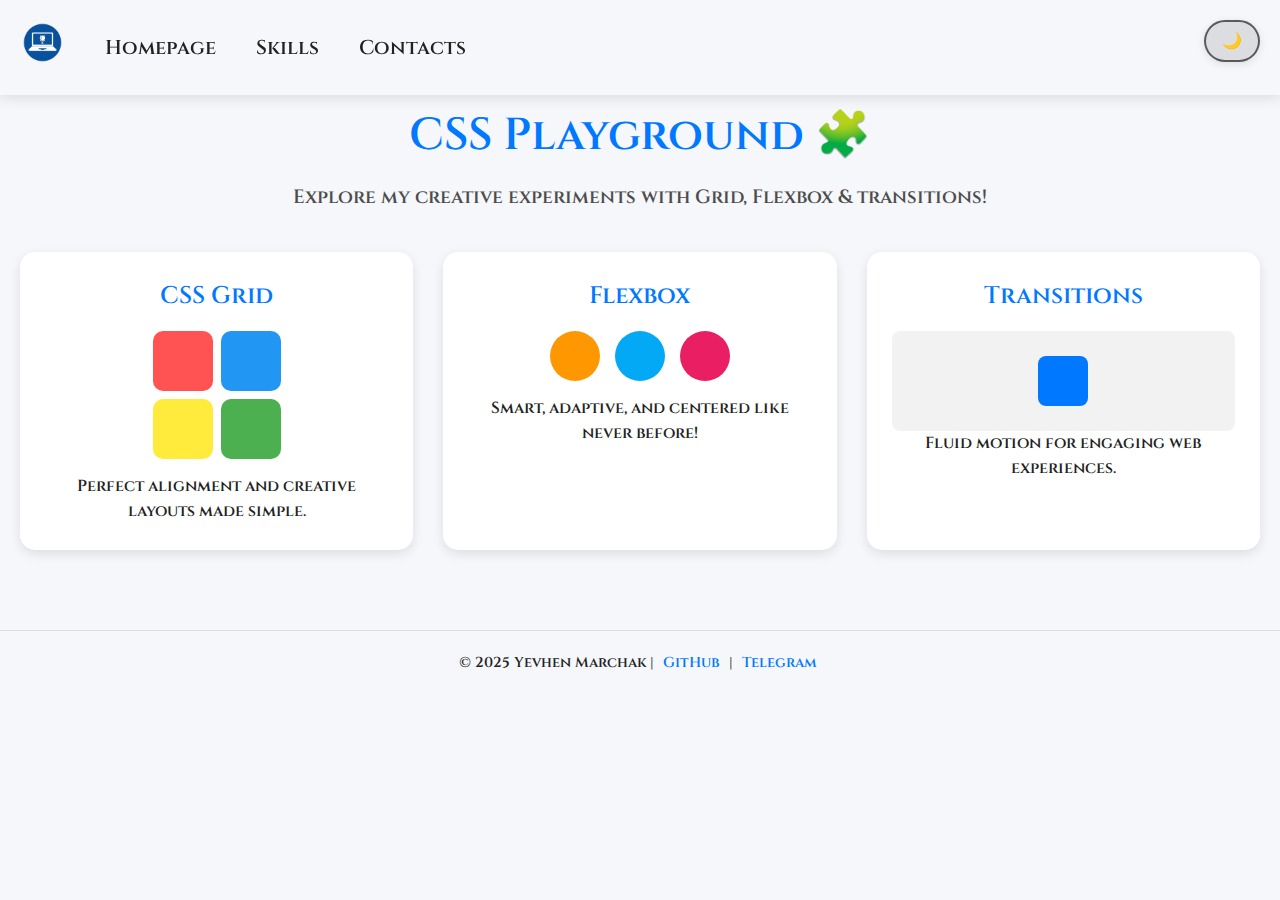
<file: index.html>
<!DOCTYPE html>
<html lang="pl">
 <head>
    <meta charset="UTF-8" />
    <meta name="viewport" content="width=device-width, initial-scale=1.0" />
    <title>Portfolio</title>
    <link rel="icon" type="image/x-icon" href="images/tab-icon.jpg" />
    <link rel="preconnect" href="https://fonts.googleapis.com" />
    <link rel="preconnect" href="https://fonts.gstatic.com" crossorigin />
    <link
      href="https://fonts.googleapis.com/css2?family=Cinzel:wght@400..900&display=swap"
      rel="stylesheet"
    />
    <link rel="stylesheet" href="css/main.css" />

 </head>
 <body>
      <input type="checkbox" id="toggle-theme" />
      <label for="toggle-theme" class="theme-label">🌙</label>

      <div class="skillsbody wrappers">

      <header class="skillsheader">
        <nav>
          <ul class="navi navigation" id="navi">
            <li class="navi__item">
              <img src="images/tab-icon.jpg" alt="logo" width="45" height="45" />
            </li>
            <li class="navi__item"><a href="index.html">Homepage</a></li>
            <li class="navi__item"><a href="skills.html">Skills</a></li>
            <li class="navi__item"><a href="contacts.html">Contacts</a></li>
          </ul>

          <div class="hamburger" id="ham">
            <span></span><span></span><span></span>
          </div>
        </nav>
      </header>


      <main class="skills-showcase">
        <h1 class="skills-title">CSS Playground 🧩</h1>
        <p class="skills-subtitle">
          Explore my creative experiments with Grid, Flexbox & transitions!
        </p>

        <section class="grid-showcase">
          <div class="skill-card grid-demo fade-in">
            <h2>CSS Grid</h2>
            <div class="grid-example">
              <div class="box red"></div>
              <div class="box blue"></div>
              <div class="box yellow"></div>
              <div class="box green"></div>
            </div>
            <p>Perfect alignment and creative layouts made simple.</p>
          </div>

          <div class="skill-card flex-demo slide-up">
            <h2>Flexbox</h2>
            <div class="flex-example">
              <div class="circle a"></div>
              <div class="circle b"></div>
              <div class="circle c"></div>
            </div>
            <p>Smart, adaptive, and centered like never before!</p>
          </div>

          <div class="skill-card transition-demo fade-in">
            <h2>Transitions</h2>
            <div class="transition-example">
              <div class="mover"></div>
            </div>
            <p>Fluid motion for engaging web experiences.</p>
          </div>
        </section>
      </main>

      <footer class="footerMainPage fade-in">
        <p>
          © 2025 Yevhen Marchak |
          <a href="https://github.com/YevhenMarchak">GitHub</a> |
          <a href="https://t.me/marchakkk">Telegram</a>
        </p>
      </footer>
    </div>

    <script src="js/main.js"></script>
 </body>

</html>
</file>
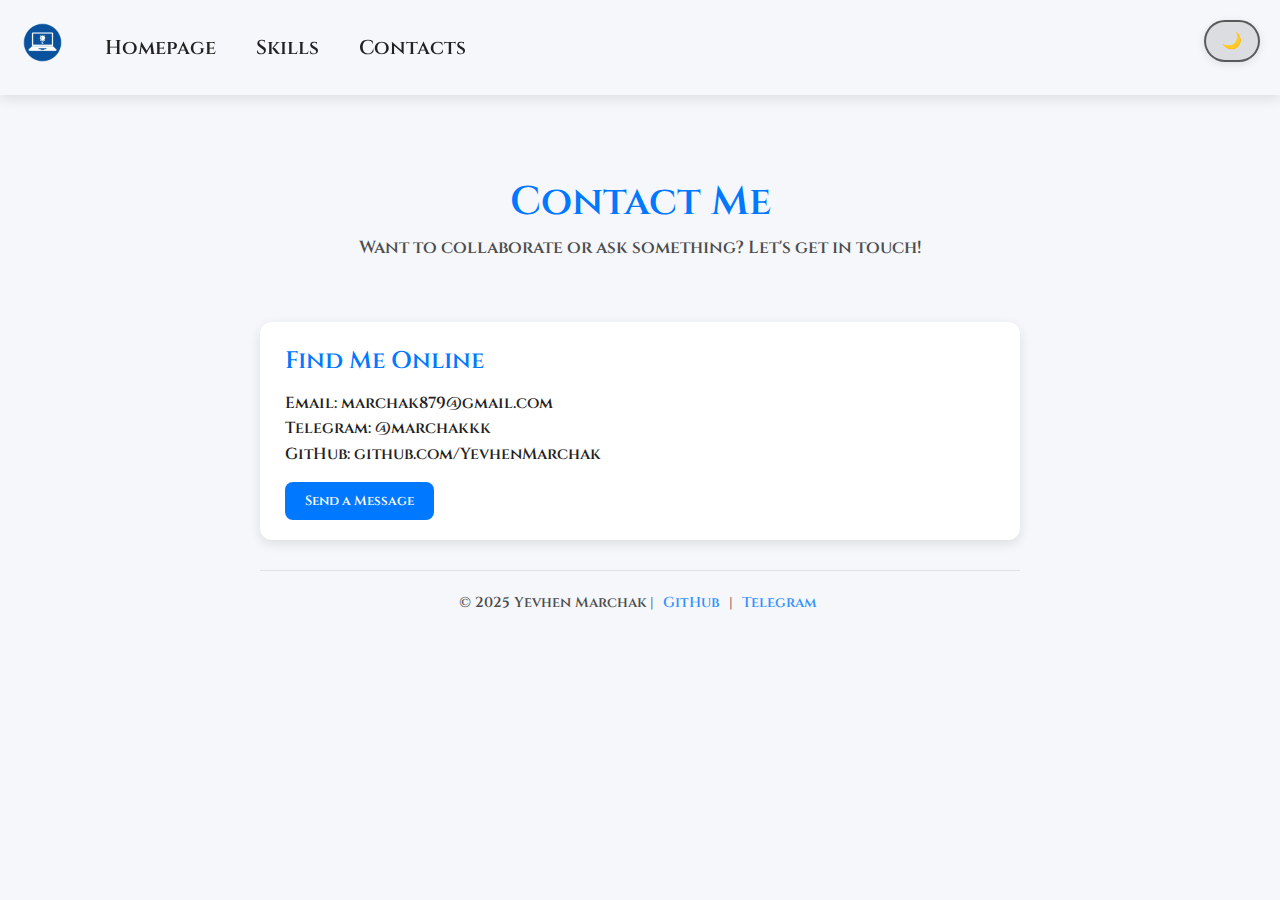
<file: contacts.html>
<!DOCTYPE html>
<html lang="pl">
<head>
    <meta charset="UTF-8">
    <meta name="viewport" content="width=device-width, initial-scale=1.0">
    <title>Contacts</title>
    <link rel="icon" type="image/x-icon" href="images/tab-icon.jpg" />
    <link rel="preconnect" href="https://fonts.googleapis.com" />
    <link rel="preconnect" href="https://fonts.gstatic.com" crossorigin />
    <link
      href="https://fonts.googleapis.com/css2?family=Cinzel:wght@400..900&display=swap"
      rel="stylesheet"
    />
    <link rel="stylesheet" href="css/main.css" />

</head>
<body>
    <input type="checkbox" id="toggle-theme" />
    <label for="toggle-theme" class="theme-label">🌙</label>

    <div class="wrapper wrappers">
        <header class="skillsheader">
            <nav>
                <ul class="navi navigation" id="navi">
                    <li class="navi__item">
                        <img src="images/tab-icon.jpg" alt="logo" height="45px" width="45px" />
                    </li>
                    <li class="navi__item"><a href="index.html">Homepage</a></li>
                    <li class="navi__item"><a href="skills.html">Skills</a></li>
                    <li class="navi__item"><a href="contacts.html">Contacts</a></li>
                </ul>

                <div class="hamburger" id="ham">
                    <span></span>
                    <span></span>
                    <span></span>
                </div>
            </nav>
        </header>

        <div class="container">
            <header class="headerMainPage" style="margin-top: 80px">
                <h1>Contact Me</h1>
                <p>Want to collaborate or ask something? Let's get in touch!</p>
            </header>

            <main>
                <div class="card" id="contact-info">
                    <h2>Find Me Online</h2>
                    <ul>
                        <li>
                            <strong>Email:</strong>
                            <a href="mailto:marchak879@gmail.com">marchak879@gmail.com</a>
                        </li>
                        <li>
                            <strong>Telegram:</strong>
                            <a href="https://t.me/marchakkk" target="_blank">@marchakkk</a>
                        </li>
                        <li>
                            <strong>GitHub:</strong>
                            <a href="https://github.com/YevhenMarchak" target="_blank">github.com/YevhenMarchak</a>
                        </li>
                    </ul>
                    <button class="open-modal-btn">Send a Message</button>
                </div>
            </main>

            <footer>
                <p>
                    © 2025 Yevhen Marchak |
                    <a href="https://github.com/YevhenMarchak">GitHub</a> |
                    <a href="https://t.me/marchakkk">Telegram</a>
                </p>
            </footer>
        </div>
    </div>

    <div class="modal" id="contactModal">
        <div class="modal-content">
            <span class="close-btn" id="closeModal">&times;</span>
            <h2>Send a Message</h2>
            <form action="#" method="post" class="contact-form">
                <label for="name">Name:</label>
                <input type="text" id="name" name="name" required />
                <label for="email">Email:</label>
                <input type="email" id="email" name="email" required />
                <label for="messege">Messege:</label>
                <textarea id="messege" name="messege" rows="5" required ></textarea>

                <button type="submit">Send</button>
            </form>
        </div>
    </div>

    <script src="js/main.js"></script>

    
</body>
</html>
</file>
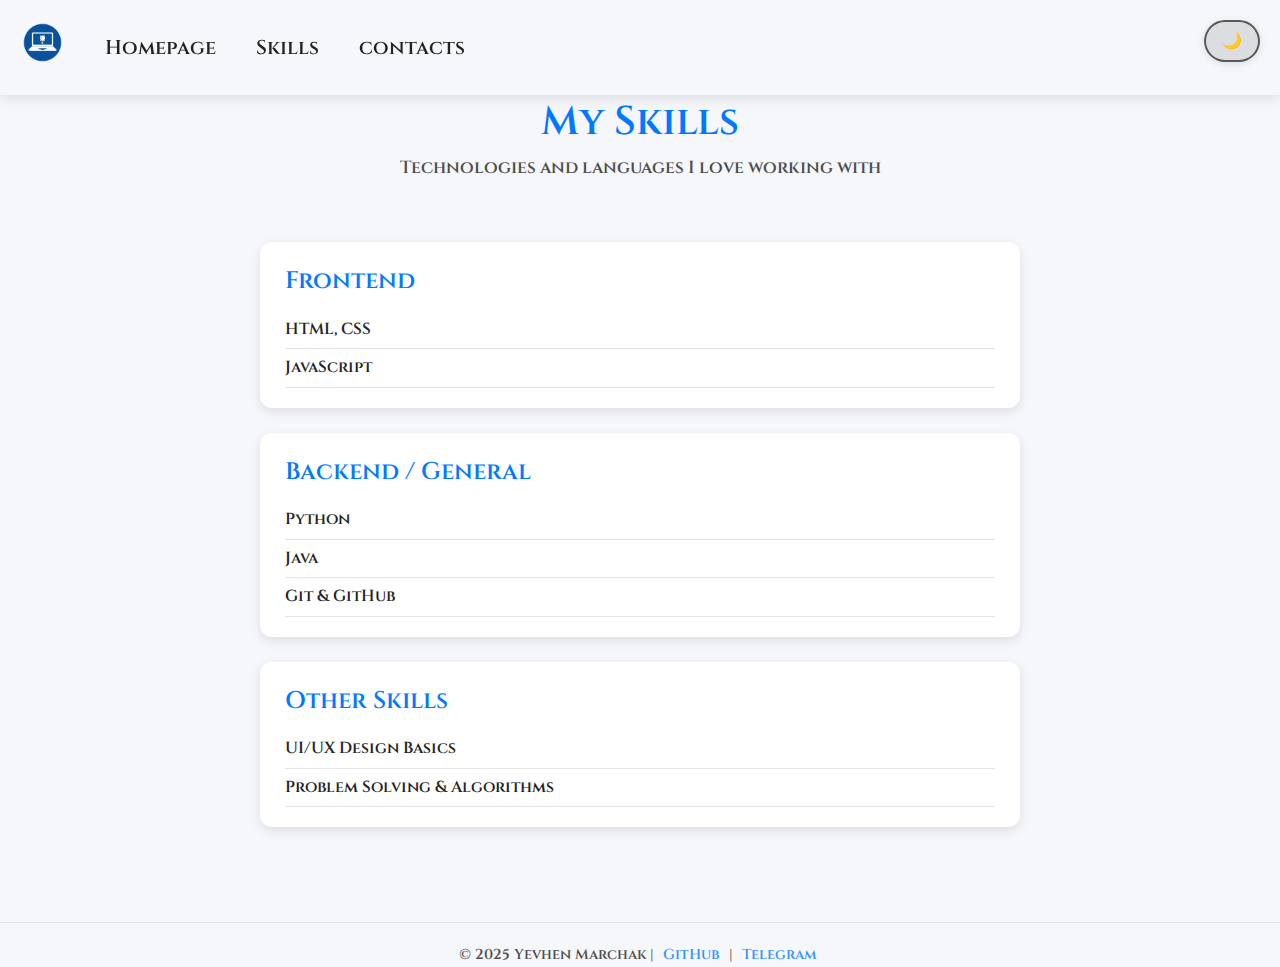
<file: skills.html>
<!DOCTYPE html>
<html lang="en">
<head>
    <meta charset="UTF-8">
    <meta name="viewport" content="width=device-width, initial-scale=1.0">
    <title>Skills</title>

    <link rel="icon" type="image/x-icon" href="images/tab-icon.jpg" />
    <link rel="preconnect" href="https://fonts.googleapis.com" />
    <link rel="preconnect" href="https://fonts.gstatic.com" crossorigin />
    <link
      href="https://fonts.googleapis.com/css2?family=Cinzel:wght@400..900&display=swap"
      rel="stylesheet"
    />
    <link rel="stylesheet" href="css/main.css" />
</head>

<body>
    <input type="checkbox" id="toggle-theme" />
    <label for="toggle-theme" class="theme-label">🌙</label>

    <div class="wrapper wrappers">
        <header class="skillsheader">
            <nav>
                <ul class="navi navigation" id="navi">
                    <li class="navi__item">
                        <img src="images/tab-icon.jpg" alt="logo" height="45" width="45" />
                    </li>
                    <li class="navi__item"><a href="index.html">Homepage</a></li>
                    <li class="navi__item"><a href="skills.html">Skills</a></li>
                    <li class="navi__item"><a href="contacts.html">contacts</a></li>
                </ul>

                <div class="hamburger" id="ham">
                    <span></span>
                    <span></span>
                    <span></span>
                </div>
            </nav>
        </header>

        <main class="container">
            <section class="headerMainPage">
                <h1>My Skills</h1>
                <p>Technologies and languages I love working with</p>
            </section>

            <section class="card">
                <h2>Frontend</h2>
                <ul class="card_content">
                    <li>HTML, CSS</li>
                    <li>JavaScript</li>
                </ul>
            </section>

            <section class="card">
                <h2>Backend / General</h2>
                <ul class="card_content">
                    <li>Python</li>
                    <li>Java</li>
                    <li>Git & GitHub</li>
                </ul>
            </section>

            <section class="card">
                <h2>Other Skills</h2>
                <ul class="card_content">
                    <li>UI/UX Design Basics</li>
                    <li>Problem Solving & Algorithms</li>
                </ul>
            </section>
        </main>

        <footer>
            <p>
                © 2025 Yevhen Marchak |
                <a href="https://github.com/YevhenMarchak">GitHub</a> |
                <a href="https://t.me/marchakkk">Telegram</a>
            </p>
        </footer>
    </div>

    <script src="js/main.js"></script>
 
</body>
</html>
</file>
<file: css/main.css>
:root {
  --bg: #f5f7fa;
  --text: #222;
  --textmenu: #000000;
  --card-bg: #fff;
  --title-text: #0078ff;
  --shadow: rgba(0, 0, 0, 0.1);
  --overlay-opacity: 0.2;
}

a {
  text-decoration: none;
}

* {
  margin: 0;
  padding: 0;
  box-sizing: border-box;
  font-family: "Cinzel", serif;
  font-weight: 600;
  transition: all 0.3s ease-in;
  color: var(--text);
}

html {
  scroll-behavior: smooth;
}

ul {
  list-style: none;
}

body html{
  height: 100%;
}

.headerMainPage {
  padding: 20px;
  text-align: center;
  margin-bottom: 40px;
}

.headerMainPage h1 {
  font-size: 2.5rem;
  color: var(--title-text);
}

.headerMainPage p {
  font-size: 1.1rem;
  opacity: 0.8;
}

#toggle-theme {
  display: none;
}

.theme-label {
  position: fixed;
  top: 20px;
  right: 20px;
  border: 2px solid rgba(0, 0, 0, 0.6);
  color: var(--text);
  border-radius: 25px;
  padding: 8px 16px;
  font-size: 1rem;
  cursor: pointer;
  -webkit-user-select: none;
   -moz-user-select: none;
    user-select: none;
  box-shadow: 0 2px 8px var(--shadow);
  background-color: rgba(0, 0, 0, 0.1);
  z-index: 1700;
}

#toggle-theme:checked ~ .theme-label {
  background: rgba(0, 0, 0, 0.4);
  color: rgba(255, 255, 255, 0.8);
}

body.dark-mode {
  --bg: #121212;
  --text: #f1f1f1;
  --card-bg: #1f1f1f;
  --title-text: #4aa3ff;
  --shadow: rgba(255, 255, 255, 0.1);
  --overlay-opacity: 0.7;
  --textmenu: #f1f1f1;
}

.card{
  background: var(--card-bg);
  border-radius: 12px;
  padding: 20px 25px;
  margin-bottom: 25px;
  box-shadow: 0 4px 12px var(--shadow);
  transform: translateY(0);
}

.card:hover {
  transform: translateY(-5px);
  box-shadow: 0 6px 20px var(--shadow);
}

.card h2 {
  color: var(--title-text);
  margin-bottom: 10px;
}

.card_content li {
  padding: 6px 0;
  border-bottom: 1px solid var(--shadow);
}

footer {
  text-align: center;
  font-size: 0.9rem;
  margin-top: 30px;
  padding-top: 20px;
  border-top: 1px solid var(--shadow);
  opacity: 0.8;
}

footer a {
  color: var(--title-text);
  text-decoration: none;
  margin: 0 5px;
}

footer a:hover {
  text-decoration: underline;
}

.skillsbody {
  height: auto;
  min-height: 100%;
  width: 100vw;
  position: absolute;
  top: 0;
  color: var(--text);
  line-height: 1.6;
  background-color: var(--bg);
  z-index: 1;
}

.skillsheader {
  z-index: 1500;
  font-size: 20px;
  background-color: var(--hud);
  display: flex;
  justify-content: space-between;
  padding: 20px;
  align-items: center;
  position: fixed;
  left: 0;
  right: 0;
  box-shadow: 0 4px 12px var(--shadow);
}

.navigation {
  list-style: none;
  display: flex;
  flex-direction: row;
  gap: 40px;
  align-items: center;
}

.navigation a:hover {
  color: var(--title-text);
}

.navi_item {
  display: flex;
  align-items: center;
  border: 20px;
}

.skills-showcase {
  padding: 100px 20px 50px;
  text-align: center;
}

.skills-title {
  font-size: 2.8rem;
  color: var(--title-text);
  margin-bottom: 10px;
}

.skills-subtitle {
  opacity: 0.8;
  margin-bottom: 40px;
  font-size: 1.2rem;
}

.grid-showcase {
  display: grid;
  grid-template-columns: repeat(auto-fit, minmax(290px, 1fr));
  gap: 30px;
  justify-items: center;
}

.skill-card {
  background: var(--card-bg);
  box-shadow: 0 4px 12px var(--shadow);
  border-radius: 15px;
  padding: 25px;
  transition: transform 0.4s ease, box-shadow 0.4s ease;
  position: relative;
}

.skill-card:hover {
  transform: translateY(-10px) rotateX(6deg);
  box-shadow: 0 10px 25px var(--shadow);
}

.skill-card h2 {
  color: var(--title-text);
  margin-bottom: 15px;
}

.grid-example {
  display: grid;
  grid-template-columns: repeat(2, 60px);
  grid-template-rows: repeat(2, 60px);
  gap: 8px;
  justify-content: center;
  margin-bottom: 15px;
}

.grid-example .box {
  width: 60px;
  height: 60px;
  border-radius: 10px;
  transition: transform 0.3s ease;
}

.red {
  background: #ff5252;
}

.blue {
  background: #2196f3;
}

.yellow {
  background: #ffeb3b;
}

.green {
  background: #4caf50;
}

.grid-example .box:hover {
  transform: scale(1.2) rotate(10deg);
}

.flex-example {
  display: flex;
  justify-content: center;
  align-items: center;
  gap: 15px;
  margin-bottom: 15px;
}

.flex-example .circle {
  width: 50px;
  height: 50px;
  border-radius: 50%;
  transition: all 0.4s ease;
}

.a {
  background: #ff9800;
}

.b {
  background: #03a9f4;
}

.c {
  background: #e91e63;
}

.flex-example .circle:hover {
  transform: translateY(-10px) scale(1.2);
}

.transition-example {
  width: 100%;
  height: 100px;
  background: rgba(0, 0, 0, 0.05);
  display: flex;
  justify-content: center;
  align-items: center;
  border-radius: 8px;
}

.mover {
  width: 50px;
  height: 50px;
  background: var(--title-text);
  border-radius: 8px;
  transition: transform 0.5s ease;
}

.fade-in,
.slide-up {
  opacity: 0;
  transform: translateY(25px);
  transition: all 0.8s ease;
}

.fade-in.visible,
.slide-up.visible {
  opacity: 1;
  transform: translateY(0);
}


/*modal*/

.modal {
  position: fixed;
  top: 0;
  left: 0;
  width: 100%;
  height: 100%;
  background: rgba(0, 0, 0, 0.4);
  -webkit-backdrop-filter: blur(6px);
  backdrop-filter: blur(6px);
  display: flex;
  justify-content: center;
  align-items: center;
  opacity: 0;
  pointer-events: none;
  transition: opacity 0.3s ease;
  z-index: 2000;
}

.modal.show {
  opacity: 1;
  pointer-events: auto; 
}

.modal-content {
  background: var(--card-bg);
  padding: 30px 40px;
  border-radius: 12px;
  box-shadow: 0 4px 12px var(--shadow);
  max-width: 500px;
  width: 90%;
  position: relative;
  transform: translateY(-20px);
  transition: transform 0.3s ease;
}

.modal.show .modal-content {
  transform: translateY(0);
}

.close-btn {
  position: absolute;
  top: 10px;
  right: 10px;
  font-size: 1.5rem;
  cursor: pointer;
  color: var(--title-text);
  transition: tarnsform 0.2s ease;
}

.close-btn:hover {
  transform: scale(1.2);
}

.open-modal-btn {
  background-color: var(--title-text);
  color: white;
  border: none;
  padding: 10px 20px;
  border-radius: 8px;
  cursor: pointer;
  margin-top: 15px;
  transition: background-color 0.3s ease;
}

.open-modal-btn:hover {
  background-color: #005fcc;
}

.contact-form {
  display: flex;
  flex-direction: column;
  gap: 15px;
}

.contact-form label {
  font-weight: 700;
  color: var(--title-text);
}

.contact-form input,
.contact-form textarea {
  padding: 10px 14px;
  border: 2px solid var(--shadow);
  border-radius: 8px;
  background: var(--card-bg);
  color: var(--text);
  font-size: 1rem;
  outline: none;
  transition: border-color 0.3s ease;
}

.contact-form input:focus,
.contact-form textarea:focus {
  border-color: var(--title-text);
}

.contact-form button {
  background-color: var(--title-text);
  color: #fff;
  border: none;
  padding: 10px 20px;
  border-radius: 8px;
  cursor: pointer;
  font-weight: 700;
  transition: background-color 0.3s ease;
}

.contact-form button:hover {
  background-color: #005fcc;
}

.container {
  max-width: 800px;
  margin: 50px auto;
  padding: 20px;
  position: relative;
}

.wrapper{
  height: auto;
  min-height: 100%;
  width: 100vw;
  position: absolute;
  top: 0;
  background: var(--bg);
  color: var(--text);
  line-height: 1.6;
}

@media (max-width: 600px) {
  .container {
    padding: 15px;
  }
  .headerMainPage h1 {
    font-size: 2rem;
  }
  .theme-label {
    padding: 6px 12px;
    font-size: 0.9rem;
  }
  .skillsbody {
    font-size: 10px;
    background-attachment: scroll;
  }
  .skillsheader {
    background-color: rgba(0, 0, 0, 0);
  }
  .hamburger {
    display: flex;
    flex-direction: column;
    justify-content: center;
    gap: 5px;
    cursor: pointer;
    width: 35px;
    height: 30px;
  }
  .hamburger span {
    z-index: 1600;
    width: 30px;
    height: 3px;
    background-color: var(--text);
    border-radius: 3px;
    transition: all 0.3s ease;
  }
  .hamburger.active span:nth-child(1) {
    transform: rotate(45deg) translateY(8px);
  }
  .hamburger.active span:nth-child(2) {
    opacity: 0;
  }
  .hamburger.active span:nth-child(3) {
    transform: rotate(-45deg) translateY(-8px);
  }
  .navi {
    position: fixed;
    top: 0;
    left: 0;
    width: 70vw;
    height: 100vh;
    background: rgba(0, 0, 0, var(--overlay-opacity));
    -webkit-backdrop-filter: blur(8px);
    backdrop-filter: blur(8px);
    flex-direction: column;
    justify-content: center;
    align-items: center;
    gap: 30px;
    transition: transform 0.4s ease, opacity 0.4s ease;
    transform: translateX(-100%);
    opacity: 0;
    z-index: 999;
  }
  .navi.active {
    transform: translateX(0);
    opacity: 1;
  }
  .navigation a {
    color: var(--textmenu);
    font-size: 1.2rem;
    transition: color 0.3s ease;
  }
  .navigation a:hover {
    color: var(--title-text);
  }
}
</file>
